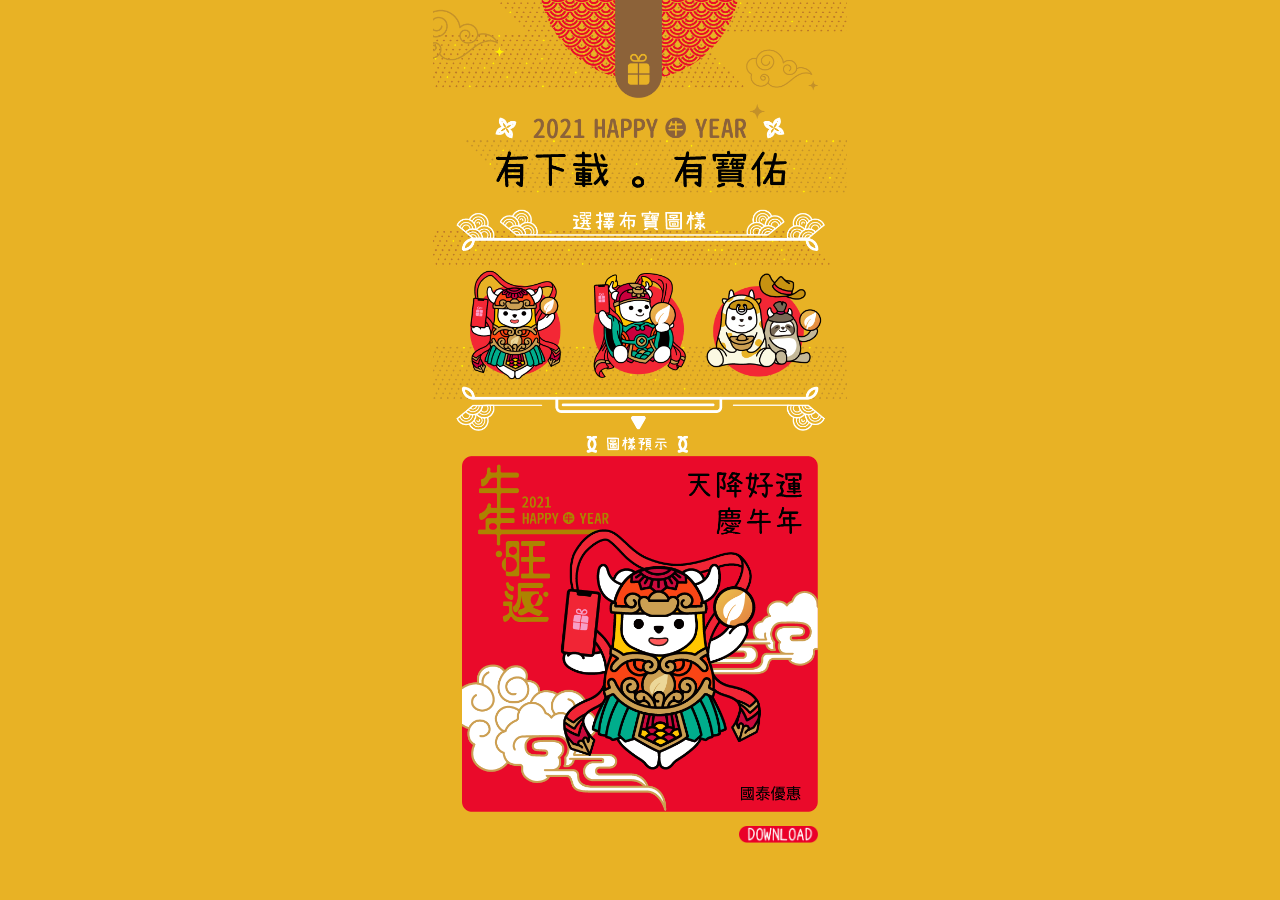
<file: mr_2021_openBrowser/index.html>
<!DOCTYPE html>
<html lang="zh-tw">
<head>
  <meta charset="UTF-8">
  <meta name="viewport" content="width=device-width, initial-scale=1.0">
  <title>MR Happy New Year 2021</title>
  <link rel="stylesheet" href="style.css">
</head>
<body>
<div class="wrapper">
  <div class="container">
    <div class="empty"><img src="images/empty.png"></div>
    <a class="gift" href="https://myrewards.app.link/chDrriBwkdb" target="_blank"></a>
    <div class="icon-wrap">
      <div data-id="1" class="icon-item"><img src="images/icon_1.png"></div>
      <div data-id="2" class="icon-item"><img src="images/icon_2.png"></div>
      <div data-id="3" class="icon-item"><img src="images/icon_3.png"></div>
    </div>
    <div class="card-wrap">
      <img id="card-img" src="images/card_1.png">
      <a id="d-link" class="btn-download" href="images/card_1.png?openbrowser=1" target="_black"><img src="images/btn-download.png"></a>
    </div>
  </div>
</div>
<script>
  var element= document.getElementsByClassName('icon-item')

  for(var i=0;i<element.length;i++){
    element[i].onclick = function(){
      var _id = this.getAttribute('data-id')
      document.getElementById('card-img').src = "images/card_" + _id + ".png";
      document.getElementById('d-link').href = "images/card_" + _id + ".png?openbrowser=1";
    }
  }
</script>
</body>
</html>
</file>
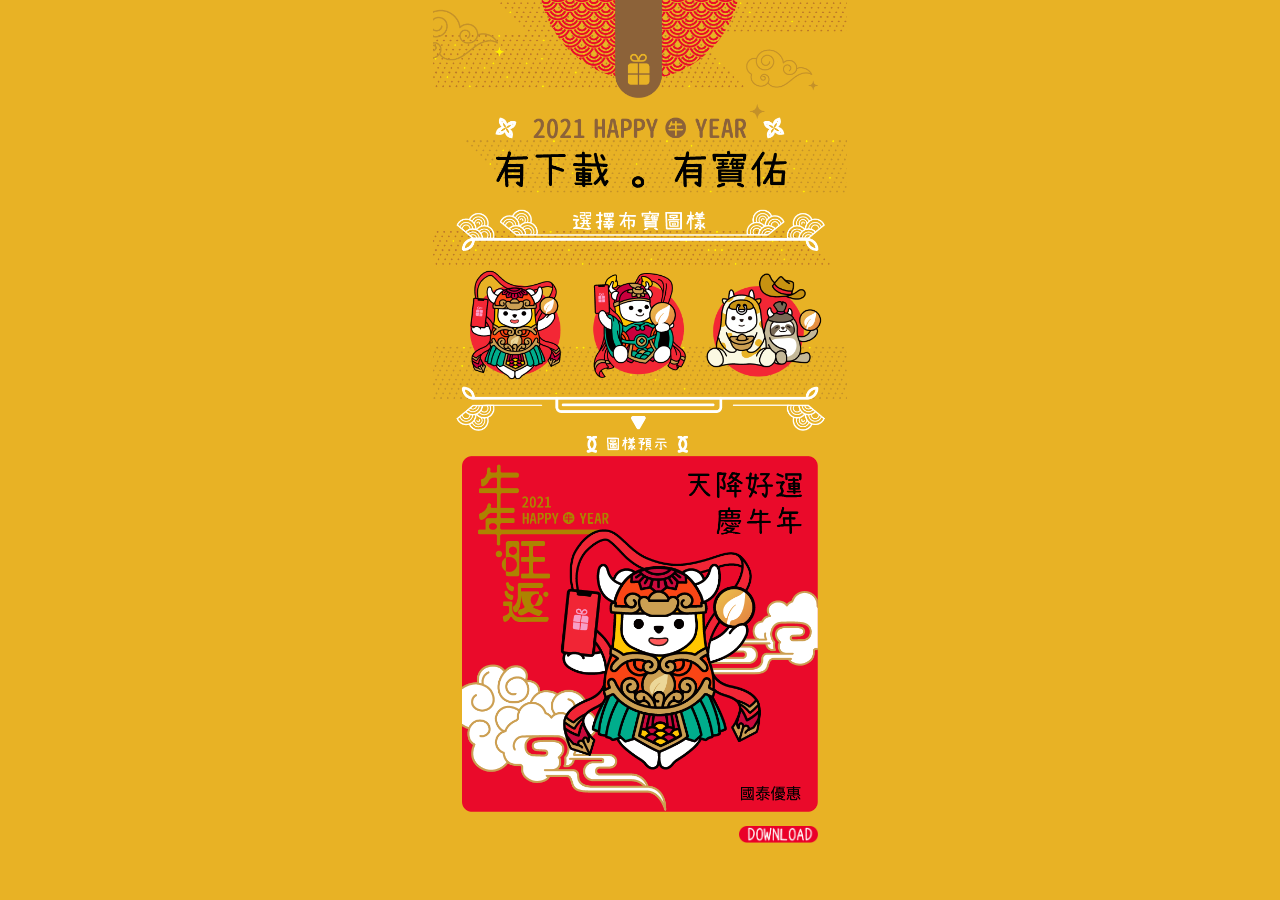
<file: mr_new_year2021/index.html>
<!DOCTYPE html>
<html lang="zh-tw">
<head>
  <meta charset="UTF-8">
  <meta name="viewport" content="width=device-width, initial-scale=1.0">
  <title>MR Happy New Year 2021</title>
  <link rel="stylesheet" href="style.css">
</head>
<body>
<div class="wrapper">
  <div class="container">
    <div class="empty"><img src="images/empty.png"></div>
    <a class="gift" href="https://myrewards.app.link/chDrriBwkdb" target="_blank"></a>
    <div class="icon-wrap">
      <div data-id="1" class="icon-item"><img src="images/icon_1.png"></div>
      <div data-id="2" class="icon-item"><img src="images/icon_2.png"></div>
      <div data-id="3" class="icon-item"><img src="images/icon_3.png"></div>
    </div>
    <div class="card-wrap">
      <img id="card-img" src="images/card_1.png">
      <a id="d-link" class="btn-download" onclick="myDownload();"><img src="images/btn-download.png"></a>
    </div>
  </div>
</div>
<script>
  var element= document.getElementsByClassName('icon-item')
  var _id = 1;

  for(var i=0;i<element.length;i++){
    element[i].onclick = function(){
      _id = this.getAttribute('data-id')
      document.getElementById('card-img').src = "images/card_" + _id + ".png";
    }
  }

  function getImageDataURL(image) {
    var canvas = document.createElement('canvas');
    canvas.width = image.width;
    canvas.height = image.height;
    var ctx = canvas.getContext('2d');
    ctx.drawImage(image, 0, 0, image.width, image.height);
    var extension = image.src.substring(image.src.lastIndexOf('.') + 1).toLowerCase();
    return canvas.toDataURL('image/' + extension, 1);
  }

  function myDownload() {
    var url = "images/card_" + _id + ".png";
    var downloadName = "card_" + _id;
    var tag = document.createElement('a');
    tag.setAttribute('download', downloadName.replace(/\./g, '。'));

    var image = new Image();
    image.src = url + '?time=' + new Date().getTime();
    image.setAttribute('crossOrigin', 'Anonymous');
    image.onload = () => {
      tag.href = getImageDataURL(image);
      tag.click();
    };
  }
</script>
</body>
</html>
</file>
<file: mr_2021_openBrowser/style.css>
html, body {
  margin: 0;
  padding: 0;
  height: 100%;
  background-color: #E8B225;
}

.wrapper {
  width: 100%;
  height: 822px;
  position: relative;
}

.container {
  width: 100%;
  max-width: 414px;
  height: 100%;
  background-image: url('images/bg.png');
  background-repeat: no-repeat;
  background-size: 100%;
  position: absolute;
  left: 50%;
  top: 0;
  transform: translate(-50%, 0)
}

.gift {
  width: 12%;
  height: 98px;
  background-image: url('images/btn-gift.png');
  background-repeat: no-repeat;
  background-size: contain;
  display: block;
  position: absolute;
  left: 50%;
  top: 0;
  transform: translate(-50%, 0)
}

.empty {

}

.empty img {
  width: 100%;
}

.icon-wrap {
  width: 100%;
  display: flex;
  justify-content: center;
  align-items: center;
}
.icon-wrap .icon-item {
  width: 28%;
  margin-right: 2%;
}
.icon-wrap .icon-item img {
  width: 100%;
}

.icon-wrap .icon-item:last-child {
  margin-right: 0;
}

.card-wrap {
  width: 86%;
  margin: 70px auto;
}

.card-wrap img {
  width: 100%;
}

.btn-download {
  display: block;
  width: 22.25%;
  height: 35px;
  float: right;
  margin-top: 10px;
}

@media (max-width: 320px) {
  .wrapper {
    height: 100%;
  }
}

@media (min-width: 376px) and (max-width: 389px) {
  .wrapper {
    height: 915px;
  }
}

@media (min-width: 390px) and (max-width: 414px) {
  .card-wrap {
    margin: 80px auto;
  }
}
</file>
<file: mr_new_year2021/style.css>
html, body {
  margin: 0;
  padding: 0;
  height: 100%;
  background-color: #E8B225;
}

.wrapper {
  width: 100%;
  height: 822px;
  position: relative;
}

.container {
  width: 100%;
  max-width: 414px;
  height: 100%;
  background-image: url('images/bg.png');
  background-repeat: no-repeat;
  background-size: 100%;
  position: absolute;
  left: 50%;
  top: 0;
  transform: translate(-50%, 0)
}

.gift {
  width: 12%;
  height: 98px;
  background-image: url('images/btn-gift.png');
  background-repeat: no-repeat;
  background-size: contain;
  display: block;
  position: absolute;
  left: 50%;
  top: 0;
  transform: translate(-50%, 0)
}

.empty {

}

.empty img {
  width: 100%;
}

.icon-wrap {
  width: 100%;
  display: flex;
  justify-content: center;
  align-items: center;
}
.icon-wrap .icon-item {
  width: 28%;
  margin-right: 2%;
}
.icon-wrap .icon-item img {
  width: 100%;
}

.icon-wrap .icon-item:last-child {
  margin-right: 0;
}

.card-wrap {
  width: 86%;
  margin: 70px auto;
}

.card-wrap img {
  width: 100%;
}

.btn-download {
  display: block;
  width: 22.25%;
  height: 35px;
  float: right;
  margin-top: 10px;
}

@media (max-width: 320px) {
  .wrapper {
    height: 100%;
  }
}

@media (min-width: 376px) and (max-width: 389px) {
  .wrapper {
    height: 915px;
  }
}

@media (min-width: 390px) and (max-width: 414px) {
  .card-wrap {
    margin: 80px auto;
  }
}
</file>
